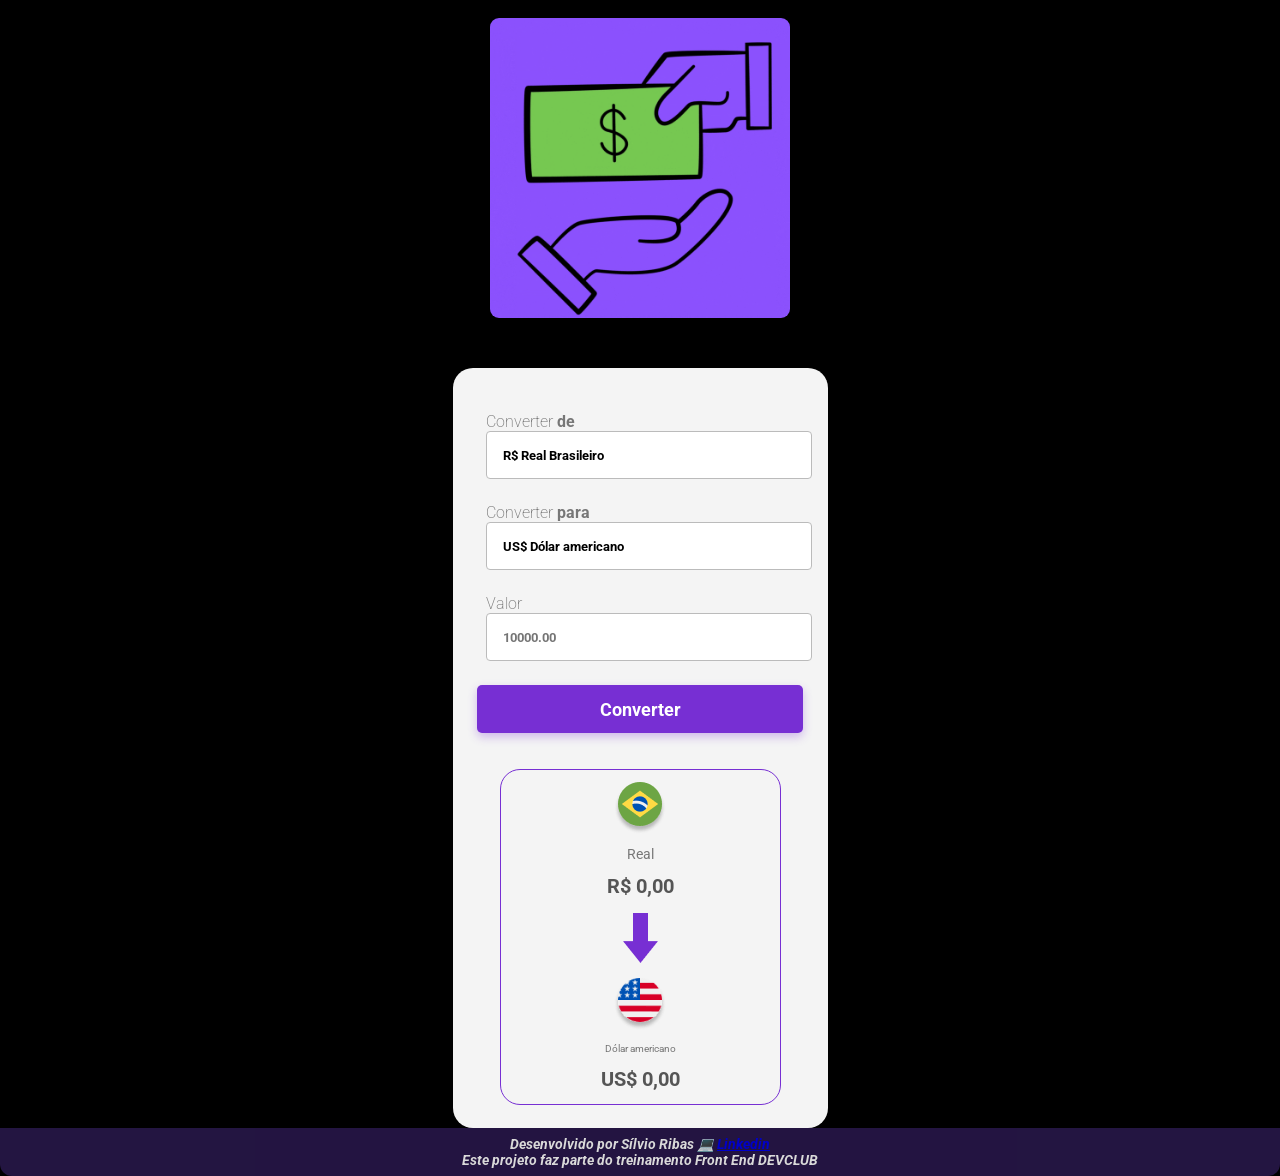
<file: index.html>
<!DOCTYPE html>
<html lang="en">

<head>
    <!-- SEO -->
    <meta charset="UTF-8">
    <meta name="viewport" content="width=device-width, initial-scale=1.0">
    <title>Conversor de Moedas | Real para Dólar, Euro, Libra e Bitcoin</title>

    <meta name="description"
        content="Converta valores em Real (BRL) para Dólar (USD), Euro (EUR), Libra (GBP) e Bitcoin (BTC) em tempo real com taxas de câmbio atualizadas automaticamente.">
    <meta name="robots" content="index, follow">
    <link rel="canonical" href="https://devsilvio41.github.io/Conversor-de-moedas/">

    <meta property="og:type" content="website">
    <meta property="og:url" content="https://devsilvio41.github.io/Conversor-de-moedas/">
    <meta property="og:title" content="Conversor de Moedas | Real para Dólar, Euro, Libra e Bitcoin">
    <meta property="og:description"
        content="Calcule a conversão do Real para as principais moedas do mercado e criptomoedas com cotação atualizada via API.">
    <meta property="og:image" content="https://seu-dominio.com.br/19.conversorDeMoedas/19assets/og-image.png">

    <meta name="twitter:card" content="summary_large_image">
    <meta name="twitter:url" content="https://devsilvio41.github.io/Conversor-de-moedas/">
    <meta name="twitter:title" content="Conversor de Moedas | Real para Dólar, Euro, Libra e Bitcoin">
    <meta name="twitter:description"
        content="Calcule a conversão do Real para as principais moedas do mercado e criptomoedas com cotação atualizada via API.">
    <meta name="twitter:image" content="https://devsilvio41.github.io/Conversor-de-moedas/19assets/og-image.png">
    <!-- FIM SEO -->

    <link rel="preconnect" href="https://fonts.googleapis.com" />
    <link rel="preconnect" href="https://fonts.gstatic.com" crossorigin />
    <link href="https://fonts.googleapis.com/css2?family=Roboto:ital,wght@0,100..900;1,100..900&display=swap"
        rel="stylesheet" />
    <link rel="stylesheet" href="./19css/19.style.css" />

    <meta charset="UTF-8" />
    <meta name="viewport" content="width=device-width, initial-scale=1.0" />
</head>

<body>
    <header class="logo-conversor-de-moedas">
        <img class="app-logo" src="./19assets/logo.gif" alt="Ilustração de duas mãos trocando uma nota de dinheiro" />
    </header>
    <main>
        <p></p>
        <label>
            Converter <b>de</b>
            <select>
                <option>R$ Real Brasileiro</option>
            </select>
        </label>

        <label>
            Converter <b>para</b>
            <select class="currency-select">
                <option value="dolar">US$ Dólar americano</option>
                <option value="euro">€ Euro</option>
                <option value="bitcoin">₿ Bitcoin</option>
                <option value="libra">¥ Libra</option>
            </select>
        </label>
        <label>Valor
            <input type="number" class="input-currency" placeholder="10000.00" />
        </label>
        <button class="convert-button">Converter</button>

        <!-- Para um futuro próximo adicionar valor da cotação em tempo real -->
        <!-- <div class="resultado-box" aria-live="polite">
            <p>Cotação do dia: <strong id="cotacao-atual">Carregando...</strong></p>
            <p>Total em Reais: <span id="total-reais">R$ 0,00</span></p>
        </div> -->

        <section>
            <div class="currency-box">
                <img alt="logo-moedaAconverter" class="logo-conversor" src="./19assets/brl.png" />
                <p class="currency">Real</p>
                <p class="currency-value-to-convert">R$ 0,00</p>
            </div>
            <img class="arrow-img" src="./19assets/arrow.png" aria-hidden="true" alt="arrow" />
            <div class="currency-box">
                <img alt="logo-moedaCovertida" class="currency-img" src="./19assets/dolar.png" />
                <p class="currency currency-card__title--small" id="currency-name">Dólar americano</p>
                <p class="currency-value" id="resultado">US$ 0,00</p>
            </div>
        </section>
    </main>
    <footer class="nask-footer">
        <p>Desenvolvido por Sílvio Ribas 💻 <a href="https://www.linkedin.com/in/silvioribas/" class="link-footer"
                target="_blank"><b>Linkedin</b></a></p>
                <p class="devclub">Este projeto faz parte do treinamento Front End <b>DEVCLUB</b></p>
    </footer>
</body>
<script type="text/javascript" src="./19JS/scripts.js" defer></script>

</html>
</file>
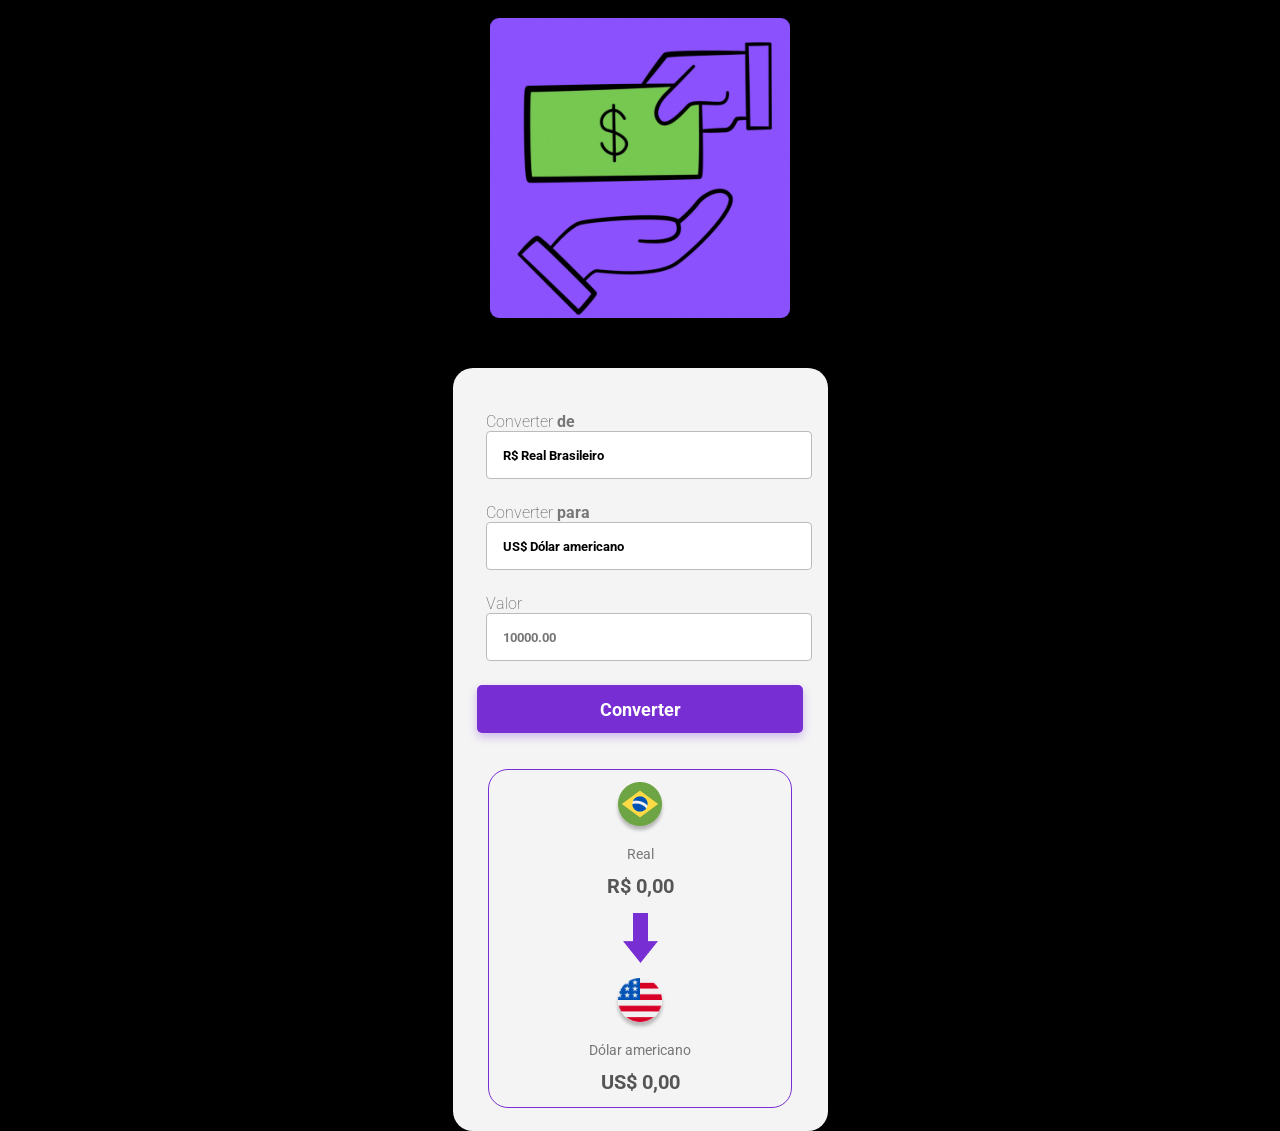
<file: 19.index.html>
<!DOCTYPE html>
<html lang="en">

<head>
    <link rel="preconnect" href="https://fonts.googleapis.com" />
    <link rel="preconnect" href="https://fonts.gstatic.com" crossorigin />
    <link href="https://fonts.googleapis.com/css2?family=Roboto:ital,wght@0,100..900;1,100..900&display=swap"
        rel="stylesheet" />
    <link rel="stylesheet" href="19css/19.style.css" />

    <meta charset="UTF-8" />
    <meta name="viewport" content="width=device-width, initial-scale=1.0" />
    <title>Conversor de moedas</title>
</head>

<body>
    <header class="logo-conversor-de-moedas">
        <img class="app-logo" src="./19assets/logo.gif" alt="Ilustração de duas mãos trocando uma nota de dinheiro" />
    </header>
    <main>
        <label>
            Converter <b>de</b>
            <select>
                <option>R$ Real Brasileiro</option>
            </select>
        </label>

        <label>
            Converter <b>para</b>
            <select>
                <option>US$ Dólar americano</option>
                <option>€ Euro</option>
            </select>
        </label>
        <label>Valor
            <input type="number" class="input-currency" placeholder="10000.00" />
        </label>
        <button class="convert-button">Converter</button>
        <!-- <div class="resultado-box" aria-live="polite">
            <p>Cotação do dia: <strong id="cotacao-atual">Carregando...</strong></p>
            <p>Total em Reais: <span id="total-reais">R$ 0,00</span></p>
        </div> -->
        <section>
            <div class="currency-box">
                <img alt="logo-moedaAconverter" class="logo-conversor" src="./19assets/brl.png" />
                <p class="currency">Real</p>
                <p class="currency-value-to-convert">R$ 0,00</p>
            </div>
            <img class="arrow-img" src="./19assets/arrow.png" aria-hidden="true" alt="arrow" />
            <div class="currency-box">
                <img alt="logo-moedaCovertida" src="./19assets/dolar.png" />
                <p class="currency">Dólar americano</p>
                <p class="currency-value" id="resultado">US$ 0,00</p>
            </div>
        </section>
    </main>
</body>
<script type="text/javascript" src="19JS/scripts.js" defer></script>

</html>
</file>
<file: 19css/19.style.css>
* {
    margin: 0;
    padding: 0;
    box-sizing: border-box;
    font-family: "Roboto", sans-serif;
    outline: none;
}

body {
    background-color: #000000;
}

/* 1. Definição das Variáveis Globais */
:root {
  /* Aqui você define o valor que a variável vai carregar */
  --text-base: 0.875rem;       /* Tamanho padrão (ex: Real) */
  --text-small: 0.65rem;      /* Tamanho menor para o Dólar Americano */
  --shadow-button: 0px 4px 10px rgba(119, 47, 211, 0.3);
  --shadow-button-hover: 0 6px 12px rgba(0, 0, 0, 0.25);
  --shadow-image: 0px 4px 8px rgba(0, 0, 0, 0.2);
  
  --color-primary: #0070f3;
  --color-white: #ffffff;
}

.logo-conversor-de-moedas {
    display: flex;
    flex-direction: column;
    /* Organiza a imagem e o texto um abaixo do outro */
    align-items: center;
    /* Centraliza os elementos horizontalmente */
    justify-content: center;
    /* Garante o alinhamento vertical se houver altura definida */
    margin-bottom: 2rem;
    /* Cria o espaçamento perfeito entre a logo e o card branco */
}

/* Estilização da logo */
.app-logo {
    width: 300px;    /* Controla o tamanho máximo para não quebrar em telas menores (Responsividade) */
    height: auto;    /* Mantém a proporção da imagem sem distorcer */
    margin: 18px auto; /* Define margin Top e Bottom */
    border-radius: 9px; /* Adiciona curva na quina da imagem */
}

main {
    width: 375px;
    background: #f4f4f4;
    border-radius: 20px;
    margin: 0 auto;
    display: flex;
    flex-direction: column;    /* Organiza a imagem e o texto um abaixo do outro */
    align-items: center;    /* Centraliza os elementos horizontalmente */
    justify-content: center;    /* Garante o alinhamento vertical se houver altura definida */
    padding: 2.75rem 1.5rem 1.4375rem; /* Cria o espaçamento perfeito entre a logo e o card branco */
}

label {
    color: #777777;
    font-weight: 200;
    font-size: 1rem;
    padding-left: 1.125rem;
}

select, input {
    background: #ffffff;
    border: 1px solid #bbbbbb;
    border-radius: 4px;
    font-weight: 700;
    height: 3rem;
    width: 20.43rem;
    margin-bottom: 1.5rem;
    
    /* 👇 Boas práticas de acabamento profissional */
    appearance: none;          /* Remove a seta padrão do sistema (Chrome/Firefox/Edge) */
    -webkit-appearance: none;  /* Remove a seta padrão no Safari (iOS/Mac) */
    -moz-appearance: none;     /* Garante a remoção no Firefox antigo */
    
    padding-left: 1rem;        /* Afasta o texto da borda esquerda */
    padding-right: 2.5rem;     /* Garante que o texto não atropele a seta customizada que você colocar */
    cursor: pointer;           /* Muda o ponteiro do mouse para indicar que é clicável */
}

 button {
    border: none;
    background: #772fd3;
    color: #ffffff;
    font-size: 1.125rem;
    font-weight: 700;
    border-radius: 5px;
    width: 20.43rem;
    height: 3rem;
    cursor: pointer;

    /* Aqui o navegador vai ler o valor que colocamos lá no :root */
    box-shadow: var(--shadow-button);
 }

button:hover {
    opacity: 0.8;
}

button:active {
    opacity: 0.6;
}

section {
    display: flex;
    flex-direction: column;
    align-items: center;
    border: 1px solid #772fd3;
    padding: 0.75rem 6.25rem 0.81rem 6.25rem;
    border-radius: 20px;
    margin-top: 2.25rem;
    
}

.arrow-img {
    margin: 0.94rem 0;
}

.currency-box {
    display: flex;
    flex-direction: column;
    align-items: center;
    border: none;
    gap: 4px;
}

.currency {
    color: #777777;
    font-size: 0.875rem;
    margin: 0.5rem 0;
    transition: font-size 0.2s ease-in-out; /* Transição suave */
}

.currency-card__title--small {
  font-size: var(--text-small);
}

.currency-value, .currency-value-to-convert {
    color: #555555;
    font-weight: 700;
    font-size: 1.25rem;
}

.nask-footer {
    transition: opacity 0.3s ease-in-out;
    background: rgba(139, 82, 253, 0.3);
    color: #ffffff;
    padding: 8px;
    text-align: center;
    font-size: 14px;
    color: #ffffff;
    font-style: italic;
    font-weight: bold;
    border-radius: 0 0 12px 12px;
    opacity: 0.85;
}

@media screen and (max-width: 600px) {
    .app-logo {
        display: none;
    }
}
</file>
